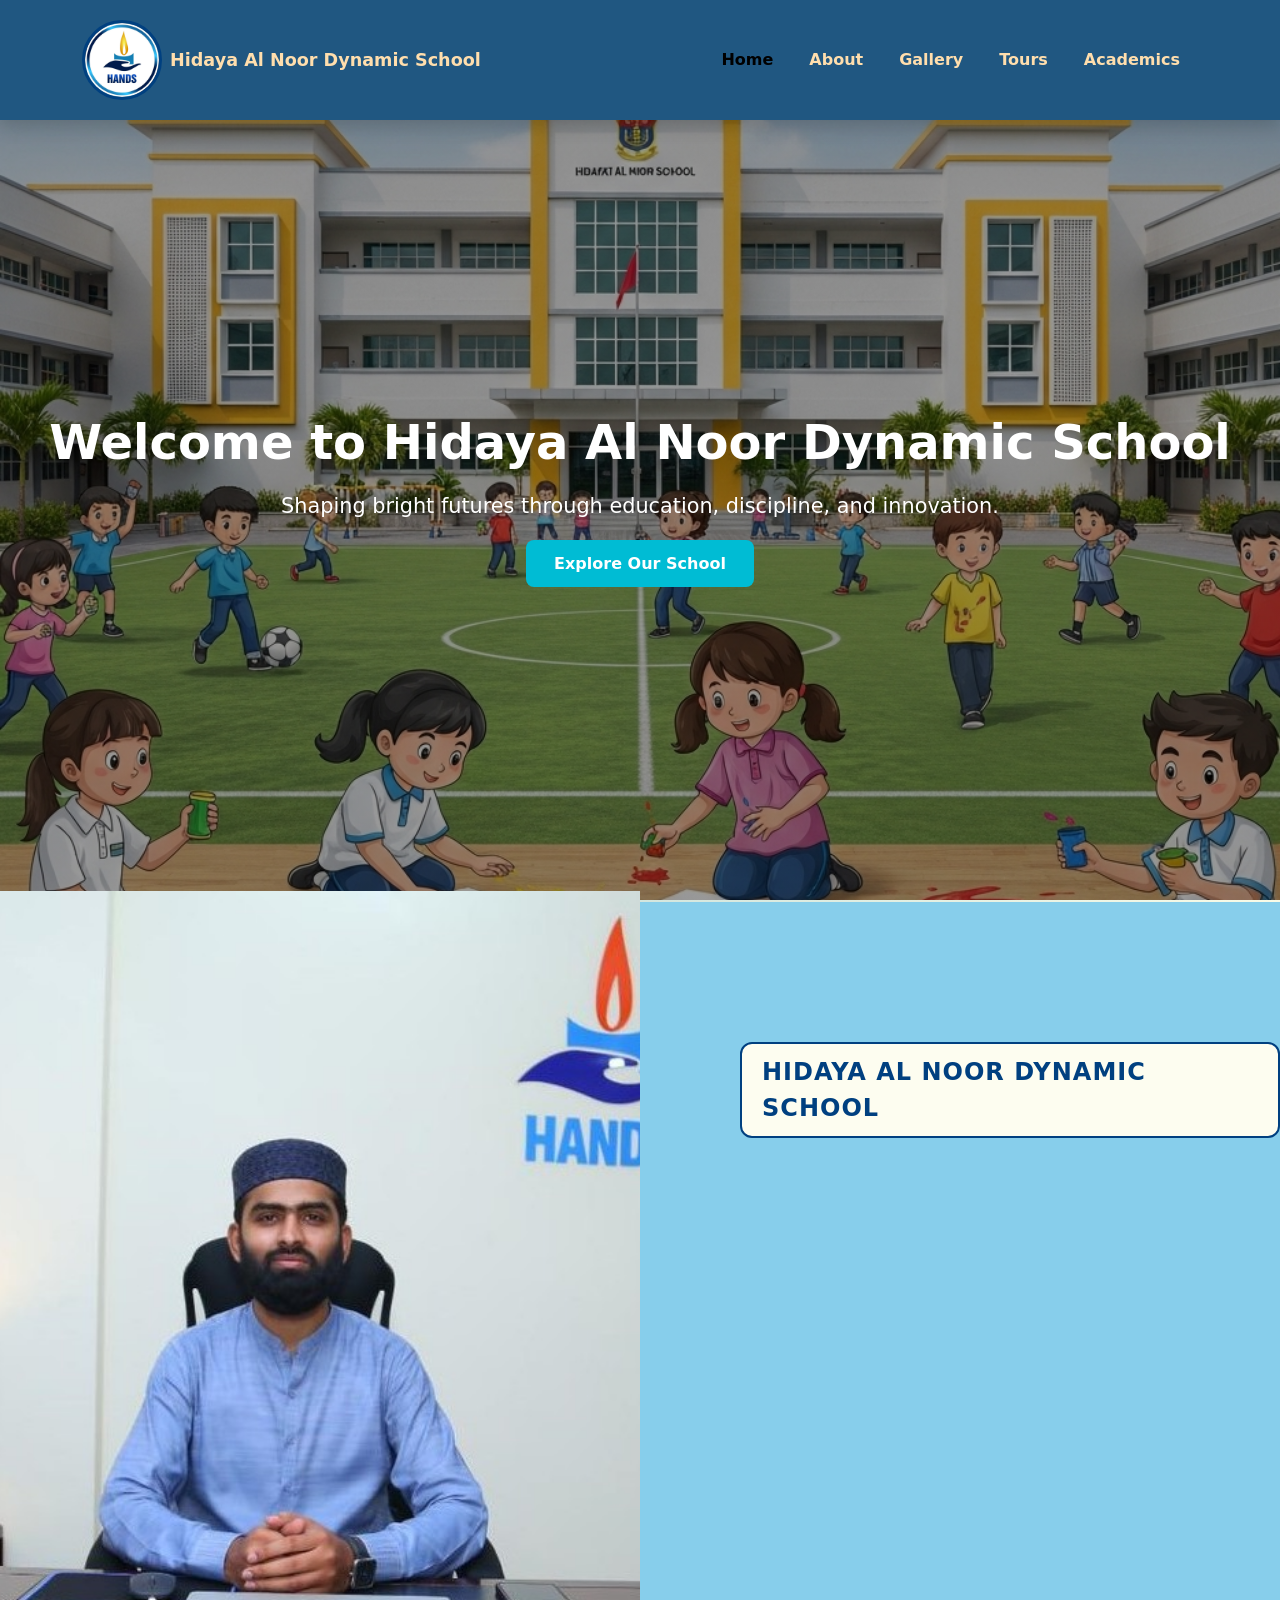
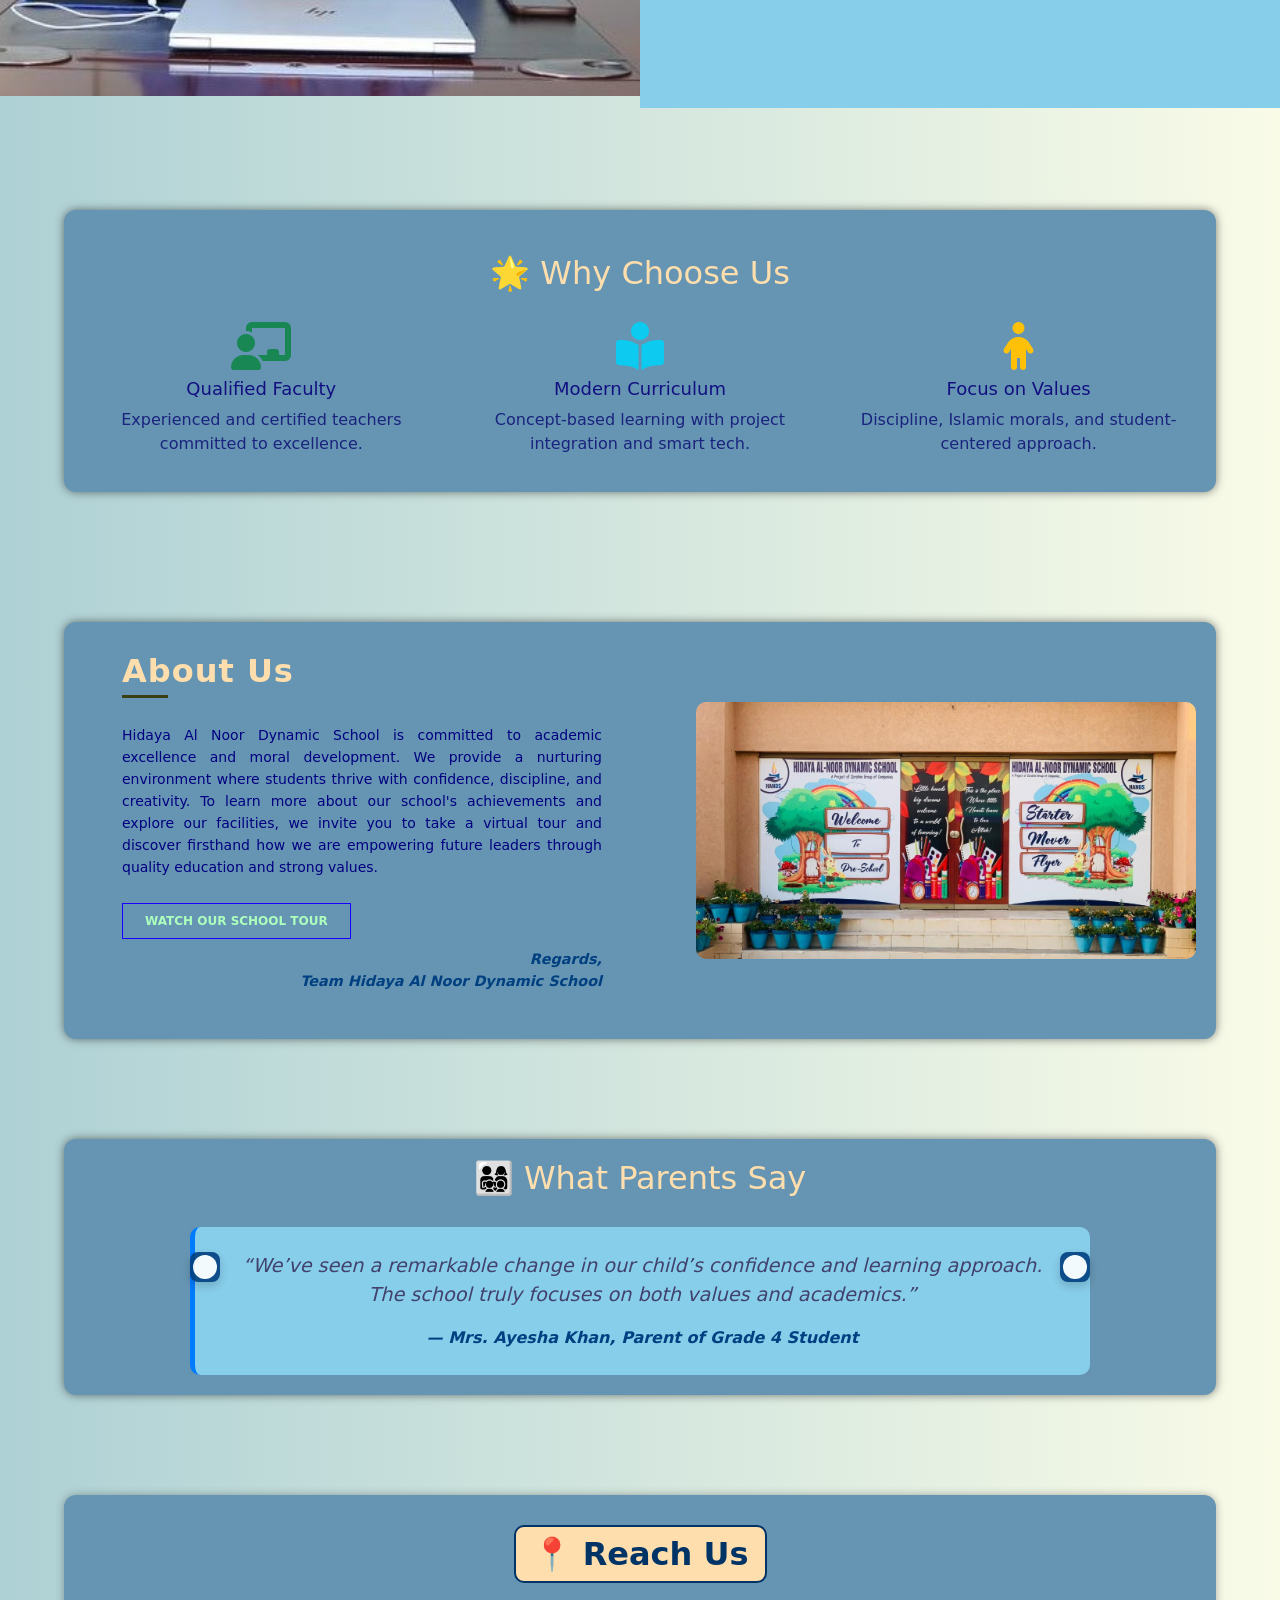
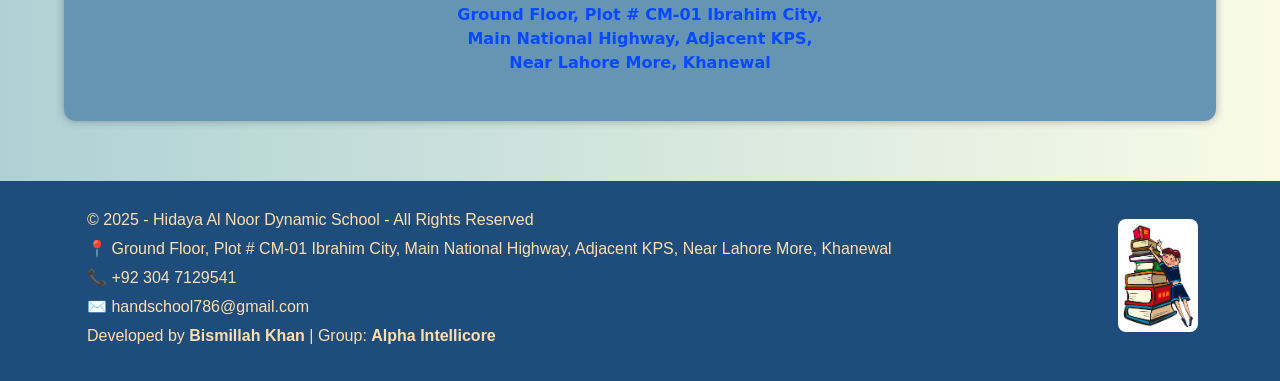
<file: index.html>
<!DOCTYPE html>
<html lang="en">
<head>
  <meta charset="UTF-8" />
  <meta name="viewport" content="width=device-width, initial-scale=1.0" />
<link rel="stylesheet" href="https://cdnjs.cloudflare.com/ajax/libs/font-awesome/6.4.0/css/all.min.css" />
<link href="https://cdn.jsdelivr.net/npm/bootstrap@5.0.2/dist/css/bootstrap.min.css" rel="stylesheet" />


  <link rel="stylesheet" href="./assests/css/style.css" />

  <title>Hidaya Al Noor Dynamic School</title>
</head>
<body>

  <section class="hero-banner">
  <div class="hero-content">
    <h1>Welcome to Hidaya Al Noor Dynamic School</h1>
    <p>Shaping bright futures through education, discipline, and innovation.</p>
    <a href="./about.html" class="hero-btn">Explore Our School</a>
  </div>
</section>


  <!-- ✅ Navbar -->
  <nav class="navbar navbar-expand-lg fixed-top shadow" style="padding: 0;">
  <div class="container d-flex justify-content-between align-items-center">
    
 <!-- Logo + Name -->
<div class="d-flex align-items-center justify-content-between w-100">
  <a href="./index.html" class="d-flex align-items-center text-decoration-none">
    <img src="./assests/img/logo.jpg" alt="School Logo" class="logo me-2">
    <span class="school-name fw-bold custom-school-name">Hidaya Al Noor Dynamic School</span>
  </a>
  <button class="navbar-toggler ms-auto" type="button" data-bs-toggle="collapse" data-bs-target="#navbarNav">
    <span class="navbar-toggler-icon"></span>
  </button>
</div>

  <!-- Navigation Links -->
  <div class="collapse navbar-collapse" id="navbarNav">
    <ul class="navbar-nav ms-auto">
      <li class="nav-item"><a class="nav-link active" href="./index.html">Home</a></li>
      <li class="nav-item"><a class="nav-link" href="./about.html">About</a></li>
      <li class="nav-item"><a class="nav-link" href="./gallery.html">Gallery</a></li>
      <li class="nav-item"><a class="nav-link" href="./tours.html">Tours</a></li>
      <li class="nav-item"><a class="nav-link" href="./academics.html">Academics</a></li>
    </ul>
  </div>
</nav>


  <!-- ✅ Hero Section -->
  <section class="home">
    <div class="left-image">
      <img src="./assests/img/principal.jpg" alt="School Image" />
    </div>

    <div class="right-text">
      <div class="text-wrapper">
        <p class="name"><span>Hidaya Al Noor Dynamic School</span></p>

        <span class="text text1">
          My name is Zain Sial, and I am honored to serve as the principal of this institution.
          With a deep passion for education and leadership, I strive to create an environment that encourages excellence and growth.
          I firmly believe in discipline, hard work, and moral values as the foundation of any successful school. 📌
          We are dedicated to providing quality education while nurturing the unique potential of every student.
          <br /><br />
          <small class="regards">– Regards, Principal Zain Sial</small>
        </span>

        <span class="text text2">
          Our school follows a modern, concept-based curriculum that balances academics with real-life learning.
          We offer updated syllabi, project-based learning, and smart classroom support.
          Our qualified teachers focus on conceptual clarity instead of rote memorization.
          Students are encouraged to ask questions and explore creatively.
          We aim to build strong academic foundations that prepare learners for future success.
          <br /><br />
          <small class="regards">– Regards, Principal Zain Sial</small>
        </span>

        <span class="text text3">
          At our school, we envision a future where students grow intellectually, emotionally, and socially.
          We promote a positive, inclusive environment where every child feels safe and supported.
          Extracurricular activities, leadership training, and moral education are part of our daily routine.
          Parents are seen as partners in the learning process.
          Together, we build not just students—we build responsible future citizens.
          <br /><br />
          <small class="regards">– Regards, Principal Zain Sial</small>
        </span>
      </div>
    </div>

    <!-- Entry Image Overlay -->
    <div class="entry-screen">
      <img src="./assests/img/img1.png" alt="School Welcome" class="entry-image" />
    </div>
  </section>


<section class="why-choose-section container-choose my-5">
  <div class="row text-center mt-4">
    <h2 class="text-choose text-center ">🌟 Why Choose Us</h2>
    <div class="col-md-4">
      
      <i class="fas fa-chalkboard-teacher fa-3x text-success mb-2"></i>
      <h5 class="head-choose">Qualified Faculty</h5>
      <p class="head-text">Experienced and certified teachers committed to excellence.</p>
    </div>
    <div class="col-md-4">
      <i class="fas fa-book-reader fa-3x text-info mb-2"></i>
      <h5 class="head-choose">Modern Curriculum</h5>
      <p class="head-text">Concept-based learning with project integration and smart tech.</p>
    </div>
    <div class="col-md-4">
      <i class="fas fa-child fa-3x text-warning mb-2"></i>
      <h5 class="head-choose">Focus on Values</h5>
      <p class="head-text">Discipline, Islamic morals, and student-centered approach.</p>
    </div>
  </div>
</section>


  <!-- ✅ About Section -->
  <div class="about-us-container">
    <div class="content-about">
      <h2 class="heading-about">About Us</h2>
      <p class="para-about">
        Hidaya Al Noor Dynamic School is committed to academic excellence and moral development. We provide a nurturing environment where students thrive with confidence, discipline, and creativity. To learn more about our school's achievements and explore our facilities, we invite you to take a virtual tour and discover firsthand how we are empowering future leaders through quality education and strong values.
      </p>

      <div class="about-links">
        <a href="tours.html" class="link-about">Watch Our School Tour</a>
        <p class="regards" style="margin-top: 10px;">
          Regards,<br />
          <strong>Team Hidaya Al Noor Dynamic School</strong>
        </p>
      </div>
    </div>

    <img src="./assests/img/img2.jpg" alt="About School" class="img-about" />
  </div>


<!-- testimonal -->
  

<div class="container-testimonial text-center mt-5">

  <div id="testimonialCarousel" class="carousel slide" data-bs-ride="carousel">
    <h2 class="head-testimonal text-center ">👨‍👩‍👧‍👦 What Parents Say</h2>
    <div class="carousel-inner">

      <div class="carousel-item active">
        <blockquote class="blockquote">
          <p >“We’ve seen a remarkable change in our child’s confidence and learning approach. The school truly focuses on both values and academics.”</p>
          <footer>— Mrs. Ayesha Khan, Parent of Grade 4 Student</footer>
        </blockquote>
      </div>

      <div class="carousel-item">
        <blockquote class="blockquote">
          <p >“Excellent faculty and a disciplined environment. I’m very satisfied with the way my daughter is progressing.”</p>
          <footer>— Mr. Imran Siddiqui, Parent of Grade 7 Student</footer>
        </blockquote>
      </div>

      <div class="carousel-item">
        <blockquote class="blockquote">
          <p >“The concept-based teaching is outstanding. My son loves going to school now!”</p>
          <footer>— Mrs. Farzana Malik, Parent of Grade 2 Student</footer>
        </blockquote>
      </div>

      <div class="carousel-item">
        <blockquote class="blockquote">
          <p>“From Islamic values to modern education, this school is a complete package for any parent who wants the best for their child.”</p>
          <footer>— Mr. Junaid Rafiq, Parent of Grade 5 Student</footer>
        </blockquote>
      </div>
      </div>

    <!-- Carousel Controls -->
    <button class="carousel-control-prev" type="button" data-bs-target="#testimonialCarousel" data-bs-slide="prev">
      <span class="carousel-control-prev-icon bg-dark rounded-circle"></span>
    </button>
    <button class="carousel-control-next" type="button" data-bs-target="#testimonialCarousel" data-bs-slide="next">
      <span class="carousel-control-next-icon bg-dark rounded-circle"></span>
    </button>
  </div>
</div>

<section class="contact-address">
  <h2 class="heading-highlight">📍 Reach Us</h2>
  <p class="contact-text">
    Ground Floor, Plot # CM-01 Ibrahim City,<br>
    Main National Highway, Adjacent KPS,<br>
    Near Lahore More, Khanewal
  </p>
</section>


  <!-- ✅ Footer -->
<footer class="custom-footer">
  <div class="container py-3 d-flex flex-column flex-md-row justify-content-between align-items-center">
    
    <div class="footer-left">
      <p class="mb-1">© 2025 - Hidaya Al Noor Dynamic School - All Rights Reserved</p>
      <p class="mb-1">📍 Ground Floor, Plot # CM-01 Ibrahim City, Main National Highway, Adjacent KPS, Near Lahore More, Khanewal</p>
      <p class="mb-1">📞 +92 304 7129541</p>
      <p class="mb-1">✉️ handschool786@gmail.com</p>
      <p class="mb-0 developed-by">
    Developed by <strong>Bismillah Khan</strong> | Group: <strong>Alpha Intellicore</strong>
</p>

    </div>

    <div class="footer-books">
      <img src="./assests/img/book.png" alt="Books" class="footer-book-image">
    </div>
    
  </div>
</footer>



    <!-- ✅ Bootstrap Bundle JS (First) -->
  <script src="https://cdn.jsdelivr.net/npm/bootstrap@5.0.2/dist/js/bootstrap.bundle.min.js"></script>

  <!-- ✅ Your Custom JS (Last) -->
  <script src="./assests/js/java.js"></script>

</body>
</html>
</file>
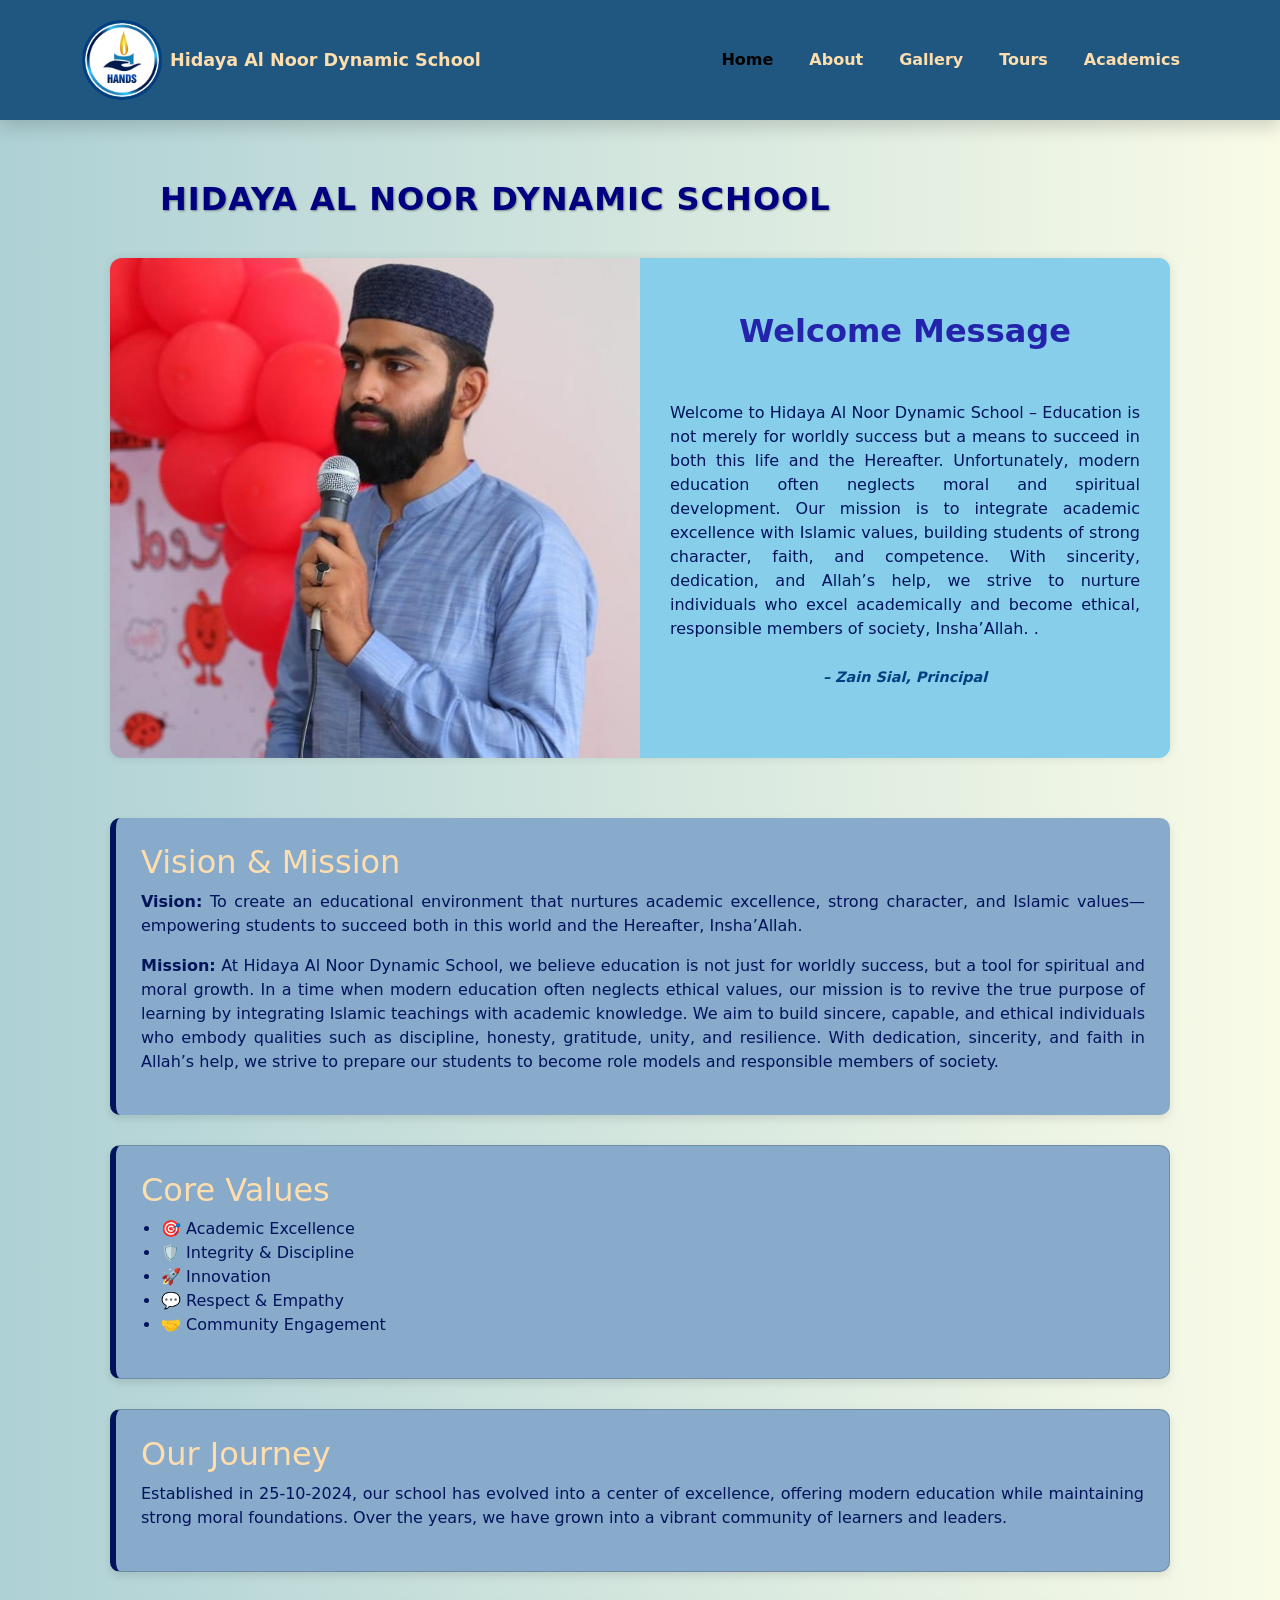
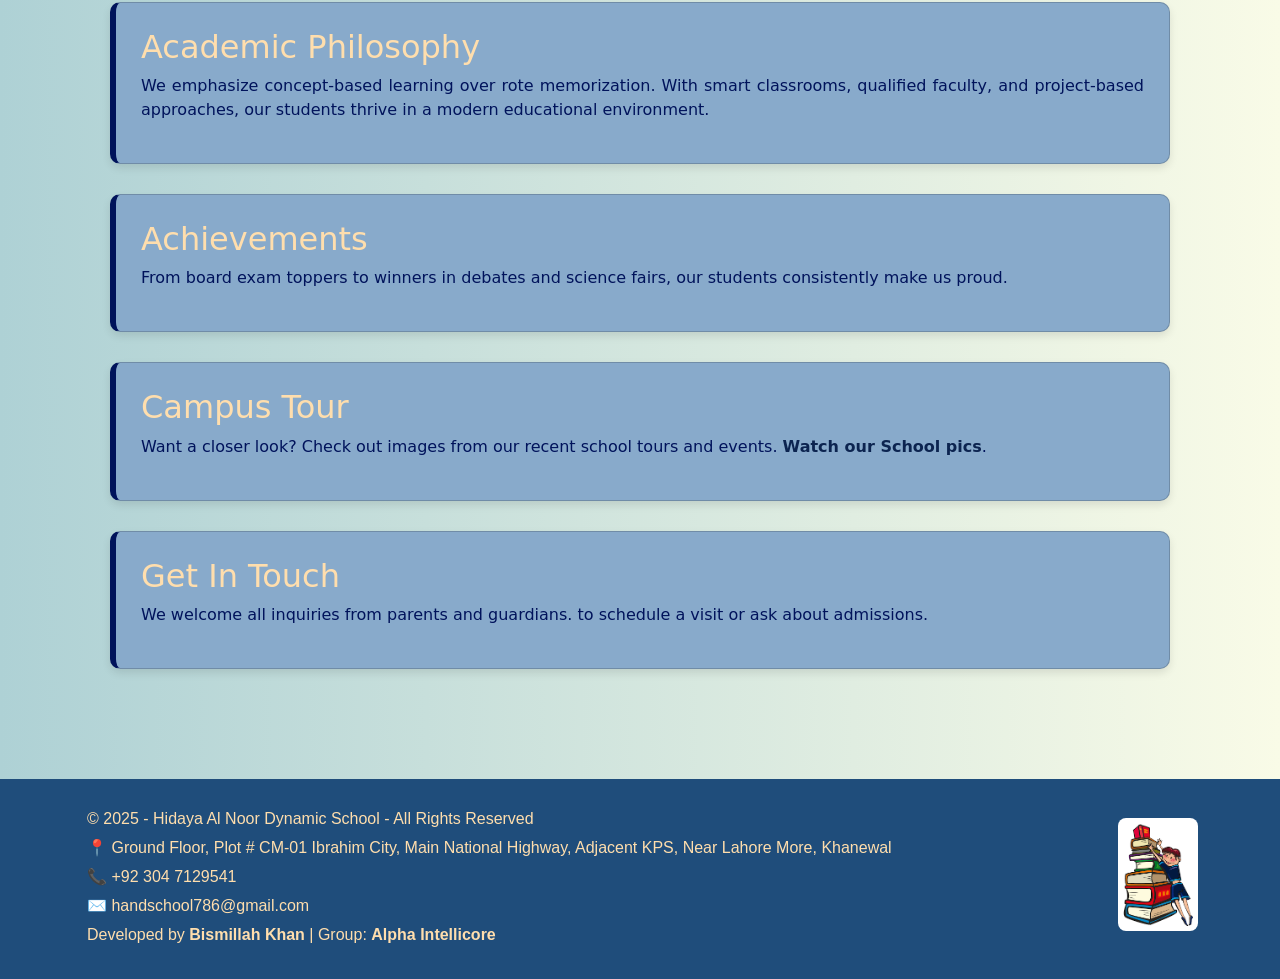
<file: about.html>
<!DOCTYPE html>
<html lang="en">
<head>
  <meta charset="UTF-8" />
  <meta name="viewport" content="width=device-width, initial-scale=1.0" />


  <link rel="stylesheet" href="https://cdnjs.cloudflare.com/ajax/libs/font-awesome/6.4.0/css/all.min.css" />


   <link href="https://cdn.jsdelivr.net/npm/bootstrap@5.0.2/dist/css/bootstrap.min.css" rel="stylesheet" />


  <link rel="stylesheet" href="./assests/css/style.css" />
  <link rel="stylesheet" href="./assests/css/aboutstyle.css">

  <title>Hidaya Al Noor Dynamic School</title>
</head>
<body>

 
  <!-- ✅ Navbar -->
  <nav class="navbar navbar-expand-lg fixed-top shadow" style="padding: 0;">
  <div class="container d-flex justify-content-between align-items-center">
    
    <!-- Logo + Name -->
<div class="d-flex align-items-center justify-content-between w-100">
  <a href="./index.html" class="d-flex align-items-center text-decoration-none">
    <img src="./assests/img/logo.jpg" alt="School Logo" class="logo me-2">
    <span class="school-name fw-bold custom-school-name">Hidaya Al Noor Dynamic School</span>
  </a>
  <button class="navbar-toggler ms-auto" type="button" data-bs-toggle="collapse" data-bs-target="#navbarNav">
    <span class="navbar-toggler-icon"></span>
  </button>
</div>
  <!-- Navigation Links -->
  <div class="collapse navbar-collapse" id="navbarNav">
    <ul class="navbar-nav ms-auto">
      <li class="nav-item"><a class="nav-link active" href="./index.html">Home</a></li>
      <li class="nav-item"><a class="nav-link" href="./about.html">About</a></li>
      <li class="nav-item"><a class="nav-link" href="./gallery.html">Gallery</a></li>
      <li class="nav-item"><a class="nav-link" href="./tours.html">Tours</a></li>
      <li class="nav-item"><a class="nav-link" href="./academics.html">Academics</a></li>
    </ul>
  </div>
</nav>

 <section class="about-section">
   <h1 class="name">Hidaya Al Noor Dynamic School</h1>

  <div class="welcome-card">
    <div class="welcome-left">
      <img src="./assests/img/principal img.jpg" alt="Principal Zain Sial" class="welcome-img">
    </div>

    <div class="welcome-right">
      <h2 class="about-head">Welcome Message</h2>
      <p >Welcome to Hidaya Al Noor Dynamic School – Education is not merely for worldly success but a means to succeed in both this life and the Hereafter. Unfortunately, modern education often neglects moral and spiritual development. Our mission is to integrate academic excellence with Islamic values, building students of strong character, faith, and competence. With sincerity, dedication, and Allah’s help, we strive to nurture individuals who excel academically and become ethical, responsible members of society, Insha’Allah.
.</p>
      <p class="regards"><strong>– Zain Sial, Principal</strong></p>
    </div>
  </div>

  <div class="card1">
  <h2>Vision & Mission</h2>
  <p><strong>Vision:</strong> To create an educational environment that nurtures academic excellence, strong character, and Islamic values—empowering students to succeed both in this world and the Hereafter, Insha’Allah.</p>
  <p><strong>Mission:</strong> At Hidaya Al Noor Dynamic School, we believe education is not just for worldly success, but a tool for spiritual and moral growth. In a time when modern education often neglects ethical values, our mission is to revive the true purpose of learning by integrating Islamic teachings with academic knowledge. We aim to build sincere, capable, and ethical individuals who embody qualities such as discipline, honesty, gratitude, unity, and resilience. With dedication, sincerity, and faith in Allah’s help, we strive to prepare our students to become role models and responsible members of society.</p>
</div>


    <div class="card">
      <h2>Core Values</h2>
      <ul>
        <li>🎯 Academic Excellence</li>
        <li>🛡️ Integrity & Discipline</li>
        <li>🚀 Innovation</li>
        <li>💬 Respect & Empathy</li>
        <li>🤝 Community Engagement</li>
      </ul>
    </div>

    <div class="card">
      <h2>Our Journey</h2>
      <p>Established in 25-10-2024, our school has evolved into a center of excellence, offering modern education while maintaining strong moral foundations. Over the years, we have grown into a vibrant community of learners and leaders.</p>
    </div>

    <div class="card">
      <h2>Academic Philosophy</h2>
      <p>We emphasize concept-based learning over rote memorization. With smart classrooms, qualified faculty, and project-based approaches, our students thrive in a modern educational environment.</p>
    </div>

    <div class="card">
      <h2>Achievements</h2>
      <p>From board exam toppers to winners in debates and science fairs, our students consistently make us proud.</p>
    </div>

    <div class="card">
      <h2>Campus Tour</h2>
      <p>Want a closer look? Check out images from our recent school tours and events. <a href="tours.html">Watch our School pics</a>.</p>
    </div>

    <div class="card">
      <h2>Get In Touch</h2>
      <p>We welcome all inquiries from parents and guardians. 
to schedule a visit or ask about admissions.</p>
    </div>
  </section>


  <!-- footer -->

<footer class="custom-footer">
  <div class="container py-3 d-flex flex-column flex-md-row justify-content-between align-items-center">
    
    <div class="footer-left">
      <p class="mb-1">© 2025 - Hidaya Al Noor Dynamic School - All Rights Reserved</p>
      <p class="mb-1">📍 Ground Floor, Plot # CM-01 Ibrahim City, Main National Highway, Adjacent KPS, Near Lahore More, Khanewal</p>
      <p class="mb-1">📞 +92 304 7129541</p>
      <p class="mb-1">✉️ handschool786@gmail.com</p>
      <p class="mb-0 developed-by">
    Developed by <strong>Bismillah Khan</strong> | Group: <strong>Alpha Intellicore</strong>
</p>

    </div>

    <div class="footer-books">
      <img src="./assests/img/book.png" alt="Books" class="footer-book-image">
    </div>
    
  </div>
</footer>
  
 <script src="./assests/js/java.js"></script>
  <script src="https://cdn.jsdelivr.net/npm/bootstrap@5.0.2/dist/js/bootstrap.bundle.min.js" 
        integrity="sha384-bmbxuPwQa2lc/Fvn2mP4aA4kaH+U6j9m6cQZ6pW1y5n0Q16FZCkS1B+gR9JGpG0j" 
        crossorigin="anonymous"></script>
  <link rel="stylesheet" href="https://cdnjs.cloudflare.com/ajax/libs/font-awesome/6.4.0/css/all.min.css">

<script src="https://cdn.jsdelivr.net/npm/bootstrap@5.0.2/dist/js/bootstrap.bundle.min.js"></script>

</body>
</html>
</file>
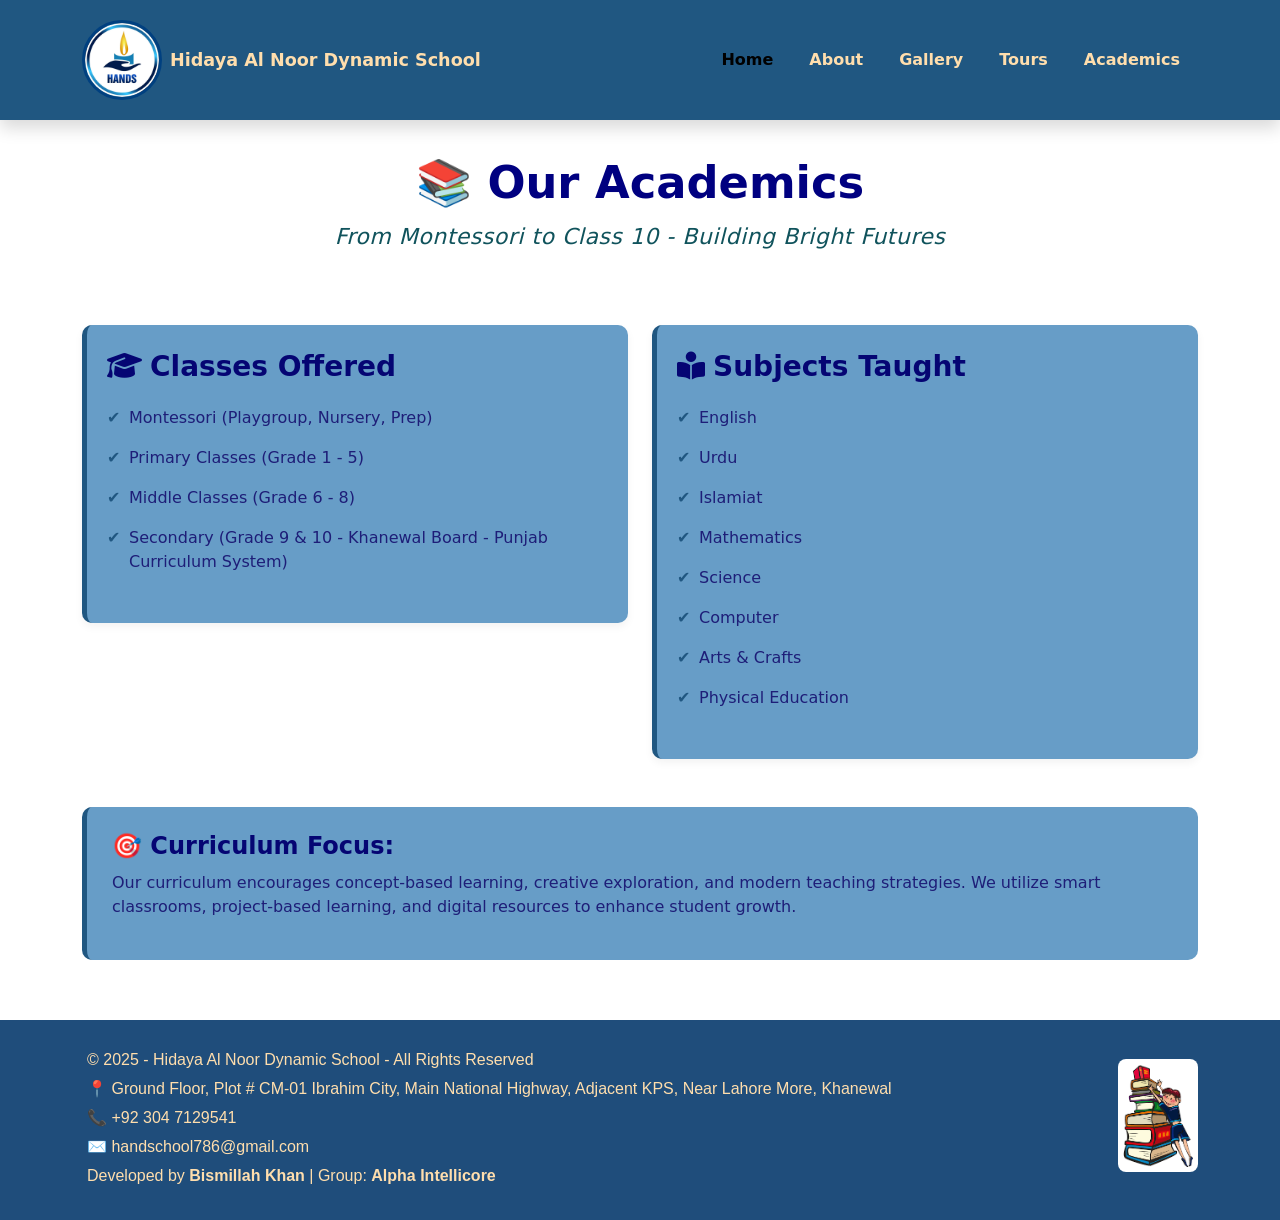
<file: academics.html>
<!DOCTYPE html>
<html lang="en">
<head>
  <meta charset="UTF-8" />
  <meta name="viewport" content="width=device-width, initial-scale=1.0" />


  <link rel="stylesheet" href="https://cdnjs.cloudflare.com/ajax/libs/font-awesome/6.4.0/css/all.min.css" />


   <link href="https://cdn.jsdelivr.net/npm/bootstrap@5.0.2/dist/css/bootstrap.min.css" rel="stylesheet" />


  <link rel="stylesheet" href="./assests/css/style.css" />
  <link rel="stylesheet" href="./assests/css/academicstyle.css">

  <title>Hidaya Al Noor Dynamic School</title>
</head>
<body>


  <!-- ✅ Navbar -->
  <nav class="navbar navbar-expand-lg fixed-top shadow" style="padding: 0;">
  <div class="container d-flex justify-content-between align-items-center">
    
    <!-- Logo + Name -->
<div class="d-flex align-items-center justify-content-between w-100">
  <a href="./index.html" class="d-flex align-items-center text-decoration-none">
    <img src="./assests/img/logo.jpg" alt="School Logo" class="logo me-2">
    <span class="school-name fw-bold custom-school-name">Hidaya Al Noor Dynamic School</span>
  </a>
  <button class="navbar-toggler ms-auto" type="button" data-bs-toggle="collapse" data-bs-target="#navbarNav">
    <span class="navbar-toggler-icon"></span>
  </button>
</div>
  <!-- Navigation Links -->
  <div class="collapse navbar-collapse" id="navbarNav">
    <ul class="navbar-nav ms-auto">
      <li class="nav-item"><a class="nav-link active" href="./index.html">Home</a></li>
      <li class="nav-item"><a class="nav-link" href="./about.html">About</a></li>
      <li class="nav-item"><a class="nav-link" href="./gallery.html">Gallery</a></li>
      <li class="nav-item"><a class="nav-link" href="./tours.html">Tours</a></li>
      <li class="nav-item"><a class="nav-link" href="./academics.html">Academics</a></li>
    </ul>
  </div>
</nav>

   <section class="academics-section">
  <div class="container">
    <h1 class="text-center heading">📚 Our Academics</h1>
    <p class="text-center sub-heading">From Montessori to Class 10 - Building Bright Futures</p>

    <div class="row g-4 mt-5">
      <!-- Classes Offered -->
      <div class="col-md-6">
        <div class="info-card">
          <h3><i class="fas fa-graduation-cap me-2"></i>Classes Offered</h3>
          <ul class="styled-list">
            <li>Montessori (Playgroup, Nursery, Prep)</li>
            <li>Primary Classes (Grade 1 - 5)</li>
            <li>Middle Classes (Grade 6 - 8)</li>
            <li>Secondary (Grade 9 & 10 - Khanewal Board - Punjab Curriculum System)</li>
          </ul>
        </div>
      </div>

      <!-- Subjects Taught -->
      <div class="col-md-6">
        <div class="info-card">
          <h3><i class="fas fa-book-reader me-2"></i>Subjects Taught</h3>
          <ul class="styled-list">
            <li>English</li>
            <li>Urdu</li>
            <li>Islamiat</li>
            <li>Mathematics</li>
            <li>Science</li>
            <li>Computer</li>
            <li>Arts & Crafts</li>
            <li>Physical Education</li>
          </ul>
        </div>
      </div>
    </div>

    <!-- Curriculum -->
    <div class="curriculum-box mt-5">
      <h4>🎯 Curriculum Focus:</h4>
      <p>
        Our curriculum encourages concept-based learning, creative exploration, and modern teaching strategies.
        We utilize smart classrooms, project-based learning, and digital resources to enhance student growth.
      </p>
    </div>
  </div>
</section>


   <!-- ✅ Footer -->
<footer class="custom-footer">
  <div class="container py-3 d-flex flex-column flex-md-row justify-content-between align-items-center">
    
    <div class="footer-left">
      <p class="mb-1">© 2025 - Hidaya Al Noor Dynamic School - All Rights Reserved</p>
      <p class="mb-1">📍 Ground Floor, Plot # CM-01 Ibrahim City, Main National Highway, Adjacent KPS, Near Lahore More, Khanewal</p>
      <p class="mb-1">📞 +92 304 7129541</p>
      <p class="mb-1">✉️ handschool786@gmail.com</p>
      <p class="mb-0 developed-by">
    Developed by <strong>Bismillah Khan</strong> | Group: <strong>Alpha Intellicore</strong>
</p>

    </div>

    <div class="footer-books">
      <img src="./assests/img/book.png" alt="Books" class="footer-book-image">
    </div>
    
  </div>
</footer>


  <!-- ✅ Bootstrap Bundle JS (First) -->
  <script src="https://cdn.jsdelivr.net/npm/bootstrap@5.0.2/dist/js/bootstrap.bundle.min.js"></script>

  <!-- ✅ Your Custom JS (Last) -->
  <script src="./assests/js/java.js"></script>

  
</body>
</html>
</file>
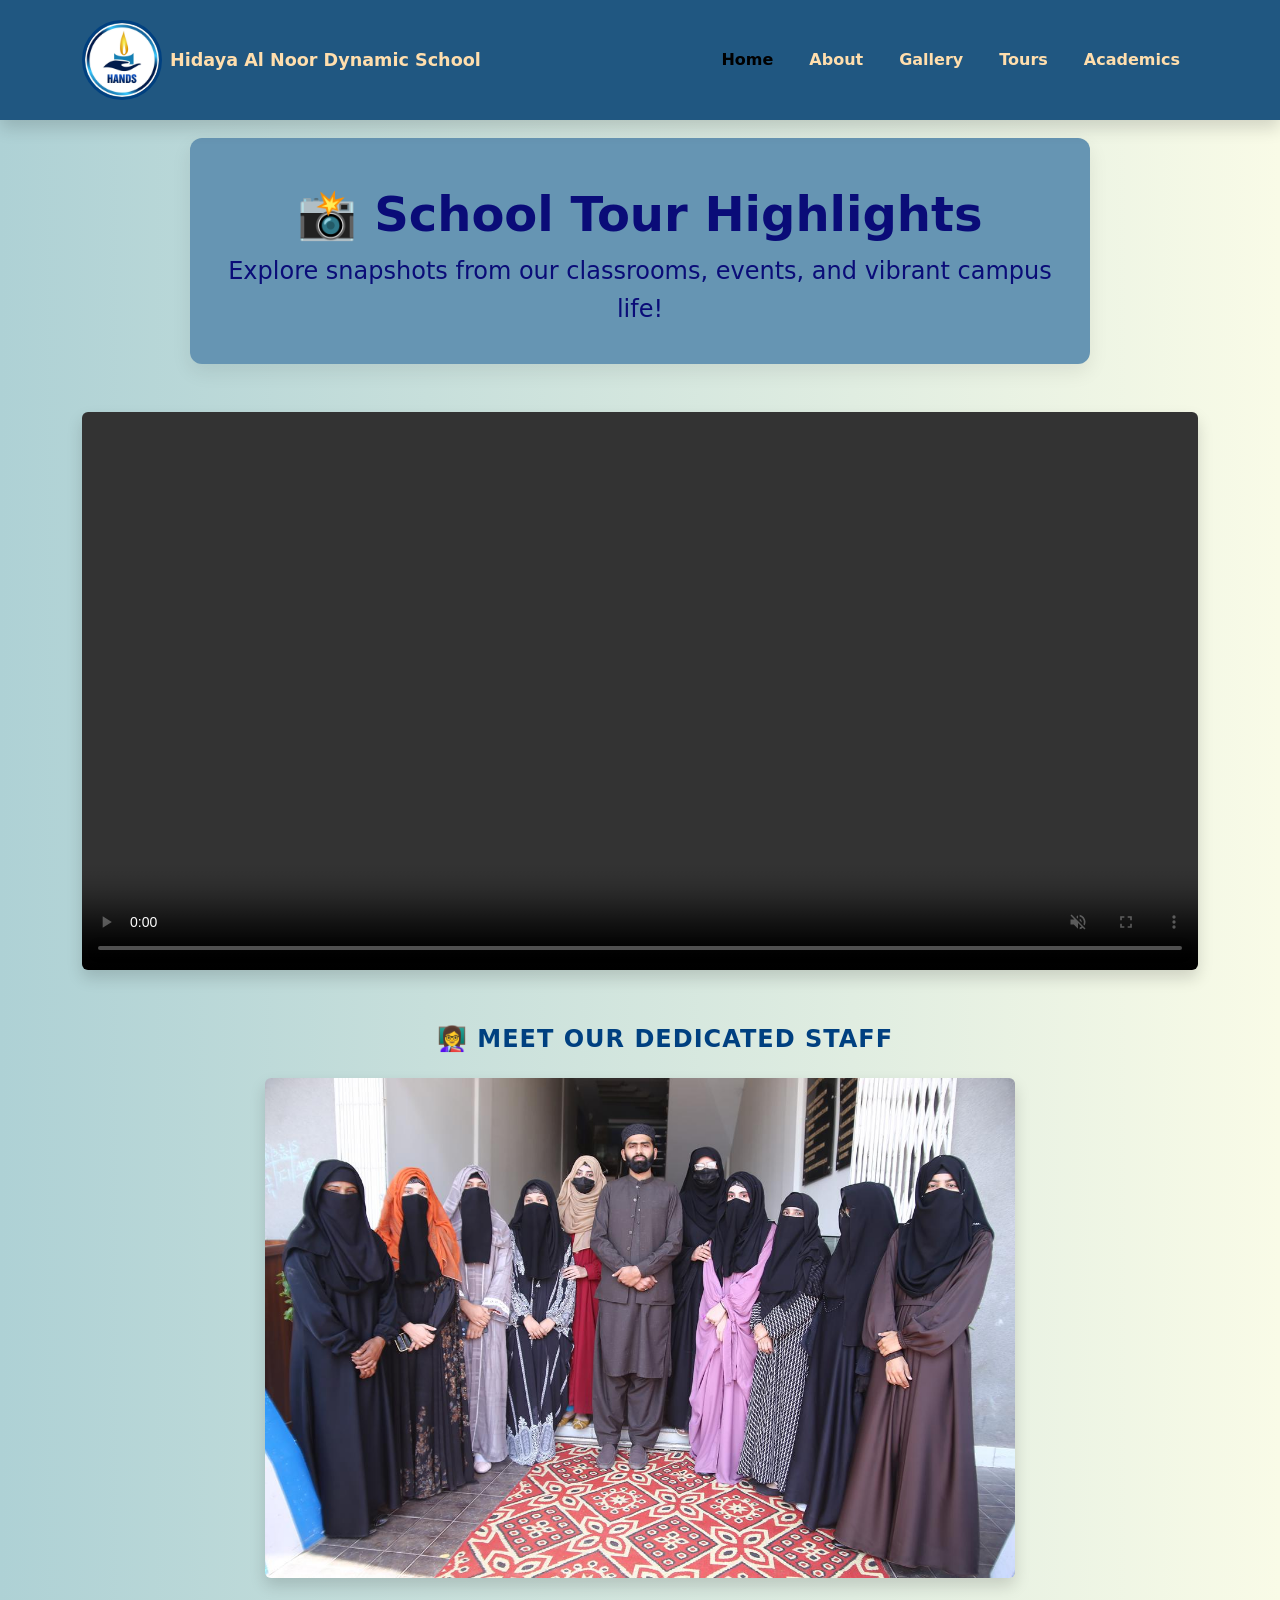
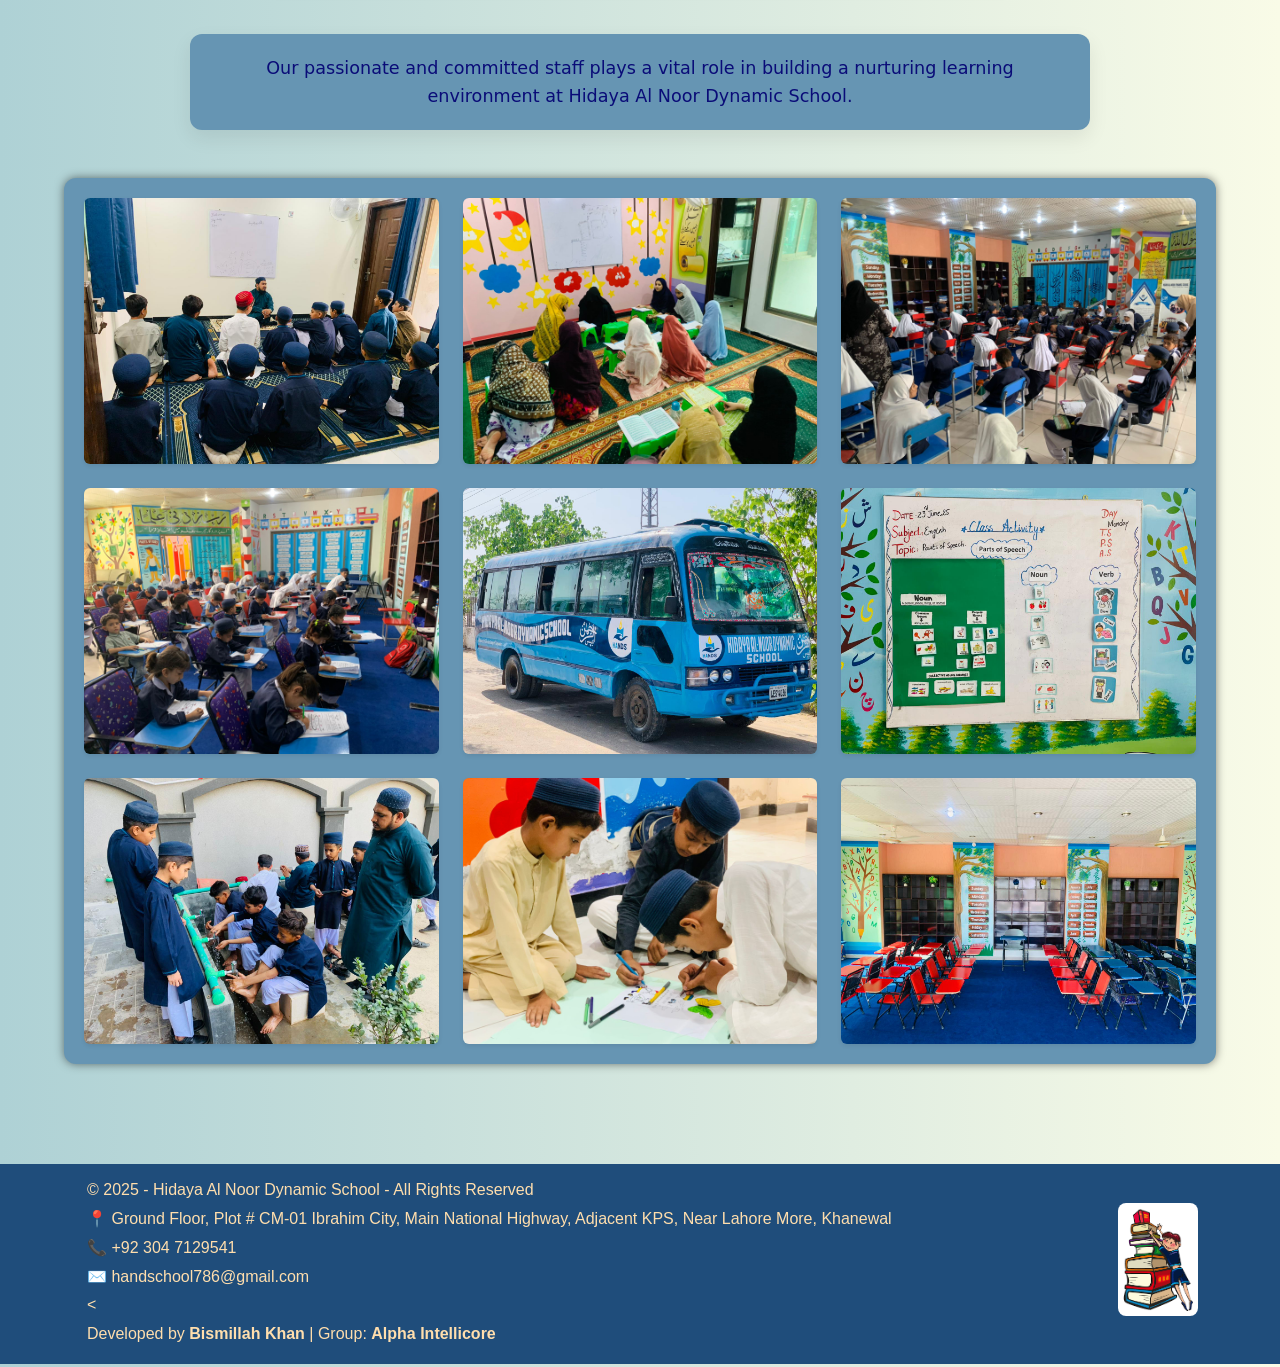
<file: gallery.html>
<!DOCTYPE html>
<html lang="en">
<head>
  <meta charset="UTF-8" />
  <meta name="viewport" content="width=device-width, initial-scale=1.0" />


  <link rel="stylesheet" href="https://cdnjs.cloudflare.com/ajax/libs/font-awesome/6.4.0/css/all.min.css" />


   <link href="https://cdn.jsdelivr.net/npm/bootstrap@5.0.2/dist/css/bootstrap.min.css" rel="stylesheet" />


  <link rel="stylesheet" href="./assests/css/style.css" />

  <title>Hidaya Al Noor Dynamic School</title>
</head>
<body>

 
  <!-- ✅ Navbar -->
  <nav class="navbar navbar-expand-lg fixed-top shadow" style="padding: 0;">
  <div class="container d-flex justify-content-between align-items-center">
    
    <!-- Logo + Name -->
<div class="d-flex align-items-center justify-content-between w-100">
  <a href="./index.html" class="d-flex align-items-center text-decoration-none">
    <img src="./assests/img/logo.jpg" alt="School Logo" class="logo me-2">
    <span class="school-name fw-bold custom-school-name">Hidaya Al Noor Dynamic School</span>
  </a>
  <button class="navbar-toggler ms-auto" type="button" data-bs-toggle="collapse" data-bs-target="#navbarNav">
    <span class="navbar-toggler-icon"></span>
  </button>
</div>
  <!-- Navigation Links -->
  <div class="collapse navbar-collapse" id="navbarNav">
    <ul class="navbar-nav ms-auto">
      <li class="nav-item"><a class="nav-link active" href="./index.html">Home</a></li>
      <li class="nav-item"><a class="nav-link" href="./about.html">About</a></li>
      <li class="nav-item"><a class="nav-link" href="./gallery.html">Gallery</a></li>
      <li class="nav-item"><a class="nav-link" href="./tours.html">Tours</a></li>
      <li class="nav-item"><a class="nav-link" href="./academics.html">Academics</a></li>
    </ul>
  </div>
</nav>

    <div class=" school-container mt-5 pt-5 text-center">
    <h1 class="display-5 fw-bold ">📸 School Tour Highlights</h1>
    <p class="lead">Explore snapshots from our classrooms, events, and vibrant campus life!</p>
  </div>


  <div class="container my-5">
  <!-- <h2 class="text-center name mb-4">🎥 School Virtual Tour</h2> -->
  
  <video controls autoplay muted loop class="w-100 rounded shadow">
    <source src="./assests/img/video.mp4" type="video/mp4">
    Your browser does not support the video tag.
  </video>
</div>
<div class="container my-5">
  <h2 class="name text-center  mb-4">👩‍🏫 Meet Our Dedicated Staff</h2>
  
  <div class="text-center">
    <img src="./assests/img/staff.jpg" alt="Our Staff" class="img-fluid rounded shadow mb-3" style="max-height: 500px; object-fit: cover;">
    <p class="staff-caption">Our passionate and committed staff plays a vital role in building a nurturing learning environment at Hidaya Al Noor Dynamic School.</p>
  </div>
</div>
  <!-- ✅ Tour Image Gallery -->
  <div class="container-gallery mt-4">
    <div class="row g-4">

      <div class="col-md-4 col-sm-6">
        <img src="./assests/img/sch.jpg" alt="Tour 1" class="img-fluid rounded shadow-sm" />
      </div>
      <div class="col-md-4 col-sm-6">
        <img src="./assests/img/sch2.jpg" alt="Tour 2" class="img-fluid rounded shadow-sm" />
      </div>
      <div class="col-md-4 col-sm-6">
        <img src="./assests/img/sch3.jpg" alt="Tour 3" class="img-fluid rounded shadow-sm" />
      </div>
      <div class="col-md-4 col-sm-6">
        <img src="./assests/img/sch4.jpg" alt="Tour 4" class="img-fluid rounded shadow-sm" />
      </div>
      <div class="col-md-4 col-sm-6">
        <img src="./assests/img/sch5.jpg" alt="Tour 5" class="img-fluid rounded shadow-sm" />
      </div>
      <div class="col-md-4 col-sm-6">
        <img src="./assests/img/sch9.jpg" alt="Tour 6" class="img-fluid rounded shadow-sm" />
      </div>
       <div class="col-md-4 col-sm-6">
        <img src="./assests/img/sch7.jpg" alt="Tour 6" class="img-fluid rounded shadow-sm" />
      </div>
       <div class="col-md-4 col-sm-6">
        <img src="./assests/img/sch8.jpg" alt="Tour 6" class="img-fluid rounded shadow-sm" />
      </div>
       <div class="col-md-4 col-sm-6">
        <img src="./assests/img/sch6.jpg" alt="Tour 6" class="img-fluid rounded shadow-sm" />
      </div>
      
    </div>
  </div>

  
  <!-- footer -->

<footer class="custom-footer">
  <div class="container py-3 d-flex flex-column flex-md-row justify-content-between align-items-center">
    
    <div class="footer-left">
      <p class="mb-1">© 2025 - Hidaya Al Noor Dynamic School - All Rights Reserved</p>
      <p class="mb-1">📍 Ground Floor, Plot # CM-01 Ibrahim City, Main National Highway, Adjacent KPS, Near Lahore More, Khanewal</p>
      <p class="mb-1">📞 +92 304 7129541</p>
      <p class="mb-1">✉️ handschool786@gmail.com</p>
      <<p class="mb-0 developed-by">
    Developed by <strong>Bismillah Khan</strong> | Group: <strong>Alpha Intellicore</strong>
</p>

    </div>

    <div class="footer-books">
      <img src="./assests/img/book.png" alt="Books" class="footer-book-image">
    </div>
    
  </div>
</footer>

  <!-- ✅ Bootstrap Bundle JS (First) -->
  <script src="https://cdn.jsdelivr.net/npm/bootstrap@5.0.2/dist/js/bootstrap.bundle.min.js"></script>

  <!-- ✅ Your Custom JS (Last) -->
  <script src="./assests/js/java.js"></script>
</body>
</html>
</file>
<file: assests/css/style.css>
body {
  margin: 0;
  padding-top: 90px;
  background: linear-gradient(to right, #aed1d5, #f9fbe7);
}

.logo {
  width: 40px;
  height: 40px;
  border-radius: 50%;
  object-fit: cover;
}

.navbar-toggler {
  border: none;
   margin-right: 2%;
}

.navbar {
  padding: 15px 18px !important;
  background-color:#205781;
  height: 120px;
   padding: 10px 15px !important;
  margin: 0 !important;
}

.nav-item {
  margin: 0px 10px;
}

.nav-item .nav-link {
  color:navajowhite;
  font-size: 16px;
  font-weight: 900; /* This makes all links bold always */
  position: relative;
}

.nav-link::after {
  content: '';
  position: absolute;
  bottom: -1px;
  left: 0px;
  background-color:#1A237E;
  width: 0px;
  height: 3px;
  transition: 0.4s ease-in-out;
}

.nav-item:hover .nav-link::after {
  width: 100%;
}

.nav-link:hover {
  color:burlywood;
}

@media (max-width: 991.98px) {
  .navbar-collapse {
    background-color:	#548186;
    padding: 15px;
  }

  .nav-link {
    color:navajowhite !important;
  }

  .nav-link:hover {
    color: navy !important;
  }
}
.navbar-toggler {
  background-color: transparent; /* optional */
  border: none;
}

.navbar-toggler-icon {
  background-image: none;
  width: 24px;
  height: 2px;
  background-color: black; /* 🔥 Set lines to black */
  position: relative;
  transition: all 0.3s ease-in-out;
}

.navbar-toggler-icon::before,
.navbar-toggler-icon::after {
  content: '';
  background-color: black;
  width: 24px;
  height: 2px;
  position: absolute;
  left: 0;
  transition: all 0.3s ease-in-out;
}

.navbar-toggler-icon::before {
  top: -8px;
}

.navbar-toggler-icon::after {
  top: 8px;
}

    
     /* ✅ Carousel Caption Styling for Desktop */
.home {
  display: flex;
  height: 90vh;
  align-items: center;
  justify-content: center;
  padding: 0;
  margin-bottom: 100px;
}

.left-image, .right-text {
  width: 50%;
 height: 100%;
  display: flex;
  padding-top: 20px;
  text-align: justify;
  
}
/* Image Styling */
.left-image {
   flex: 1;
  min-width: 300px;
  max-width: 50%;
  height: 96.5vh;
  overflow: hidden;
  object-fit: cover;
}

.left-image img {
  width: 100%;
  height: 89.5vh;
  object-fit: cover;
  display: block;
  flex-wrap: nowrap;
  flex-direction: column;
}

/* Text Styling */
.right-text {
  /* flex-wrap: nowrap; */
  width: 50%;
  height: 89.5vh;
  background-color:skyblue;
  padding-top: 100px;
  padding-left: 50px;
  font-weight: bold;
  color: #004080;
  position: relative;
  overflow: hidden;
  text-align: justify;
  object-fit: cover;
  flex-direction: column;
}
.name {
  text-align:left;
  font-size: 1.5rem; /* like h1 */
  font-weight: bold;
  color: #004080;
  margin: 40px 0;
  text-transform: uppercase;
  letter-spacing: 1px;
  padding-left: 50px;
}

.name span {
  display: inline-block;
  padding: 10px 20px;
  border: 2px solid #004080;
  border-radius: 12px;
  background-color: #fdfdf0;
}

.regards {
  font-size: 0.9rem;
  color: #004080;
  font-style: italic;
  display: block;
  margin-top: 10px;
  text-align: right;
  font-weight: bolder;
}
.school-name{
   color:navajowhite;
   font-size: 1.1rem; /* default size for larger screens */
  margin-right: 10px; 
}
@media (max-width: 576px) {
  .school-name {
    font-size: 1rem;
    margin-right: 15px; /* increase space a bit more on mobile */
  }

  .navbar .logo {
    width: 50px;
    height: 50px;
  }
}
/* Text Animation */

.text {
  position: absolute;
  width: 80%;
  opacity: 0;
  animation: fadeText 20s infinite;
}

.text1 { animation-delay: 0s; }
.text2 { animation-delay: 6.66s; }
.text3 { animation-delay: 13.33s; }

@keyframes fadeText {
  0%   { opacity: 0; }
  5%   { opacity: 1; }
  25%  { opacity: 1; }
  30%  { opacity: 0; }
  100% { opacity: 0; }
}

/* Responsive: Mobile - Only Text Visible */
@media (max-width: 768px) {
  .home {
   flex-direction: column;
    align-items: center;
    justify-content: center;
    height: 100vh;
    background-color: #fdfdf0;
  }

  .left-image {
    display: none;
  }

  .right-text {
     width: 100%;
  background-color: #fdfdf0;
  padding-top: 100px;
  padding-left: 50px;
  font-weight: bold;
  color: #004080;
  /* position: relative; */
  overflow: hidden;
  text-align: justify;
  }
  .name {
  text-align: center;
  font-size: 1.2rem; /* like h1 */
  font-weight: bolder;
  color: #004080;
  padding-right: 35px;
  margin-right: 40px !important;
  text-transform: uppercase;
  letter-spacing: 1px;
}


.custom-school-name {
  color: #00bfff; /* Sky Blue, you can change this to match your theme */
  font-weight: 600;
}

@media (max-width: 576px) {
  .custom-school-name {
    font-size: 0.9rem;
    margin-right: 10px;
  }
}

.name span {
  display: inline-block;
  border: 2px solid #004080;
  border-radius: 12px;
  background-color: #fdfdf0;
   font-size: 0.95rem;
    padding: 18px 14px;
}
/* ✅ Navbar Container Fix */
.custom-navbar {
  background-color: #205781;
  padding: 15px 18px !important;
  height: auto;
}

/* Logo Image */
.logo {
  width: 80px;
  height: 80px;
  object-fit: cover;
  border-radius: 50%;
  border: 3px solid #004080;
}

/* School Name Styling */
.school-name {
  color: navajowhite;
  font-size: 1.1rem;
  font-weight: 900;
  line-height: 1.2;
}

/* Navbar Links */
.nav-item {
  margin: 0 10px;
}
.nav-link {
  color: navajowhite;
  font-weight: 900;
  position: relative;
}
.nav-link:hover {
  color: burlywood;
}
.nav-link::after {
  content: '';
  position: absolute;
  bottom: -1px;
  left: 0;
  background-color: #1A237E;
  width: 0;
  height: 3px;
  transition: 0.4s ease-in-out;
}
.nav-item:hover .nav-link::after {
  width: 100%;
}

/* ✅ Responsive Mobile Fixes */
@media (max-width: 768px) {
  .navbar-brand {
    flex-direction: row;
    align-items: center;
  }

  .school-name {
    font-size: 0.9rem;
    line-height: 1.1;
  }

  .logo {
    width: 60px;
    height: 60px;
  }

  .navbar-collapse {
    background-color: #548186;
    padding: 15px;
  }

  .nav-link {
    color: navajowhite !important;
  }

  .nav-link:hover {
    color: navy !important;
  }

  .navbar-toggler {
    margin-left: auto;
    border: none;
  }

  .navbar-toggler-icon {
    background-image: none;
    background-color: black;
    width: 24px;
    height: 2px;
    position: relative;
    margin-right: 2px !important;
  }

  .navbar-toggler-icon::before,
  .navbar-toggler-icon::after {
    content: '';
    background-color: black;
    width: 24px;
    height: 2px;
    position: absolute;
    left: 0;

  }

  .navbar-toggler-icon::before {
    top: -8px;
  }

  .navbar-toggler-icon::after {
    top: 8px;
  }
}
/* 🔧 Final Fix for Hamburger Menu Lines */
.navbar-toggler {
  margin-left: auto;
  margin-right: 10px;
  border: none;
  background-color: transparent;
  padding: 6px;
  z-index: 999;
  position: relative;
}

.navbar-toggler-icon {
  display: inline-block;
  width: 24px;
  height: 2px;
  background-color: black;
  position: relative;
  transition: all 0.3s ease-in-out;
}

.navbar-toggler-icon::before,
.navbar-toggler-icon::after {
  content: '';
  position: absolute;
  left: 0;
  width: 24px;
  height: 2px;
  background-color: black;
  transition: all 0.3s ease-in-out;
}

.navbar-toggler-icon::before {
  top: -8px;
}

.navbar-toggler-icon::after {
  top: 8px;
}

/* 📱 Responsive alignment */
@media (max-width: 768px) {
  .navbar .container {
    flex-direction: row;
    /* justify-content: space-between; */
    align-items: center;
  }

  .navbar-brand {
    display: flex;
    align-items: center;
  }

  .school-name {
    font-size: 1rem;
    line-height: 1.2;
    white-space: nowrap;
  }

  .logo {
    width: 60px;
    height: 60px;
  }
}

}

/* Fullscreen overlay — no background color now */
.entry-screen {
  position: fixed;
  top: 0;
  left: 0;
  width: 100vw;
  height: 100vh;
  display: flex;
  align-items: center;
  justify-content: center;
  z-index: 9999;
  animation: slideOut 5s forwards ease-in-out;
  background-color: transparent; /* ✅ No background */
  pointer-events: none; /* Allow clicking underneath */
}

/* Big clear image */
.entry-image {
   width: 100vw;
  height: 100vh;
  object-fit: cover;       /* Crops image nicely */
  opacity: 0;
  animation: fadeInHold 2s ease-in-out forwards;
}

/* Fade in and hold for 2s */
@keyframes fadeInHold {
  0% {
    opacity: 0;
    transform: scale(1.1);
  }
  100% {
    opacity: 1;
    transform: scale(1);
  }
}

/* Slide screen left like curtain */
@keyframes slideOut {
  0%, 40% {
    transform: translateX(0);
  }
  60%, 100% {
    transform: translateX(-100%);
  }
}


/* about us */
.about-us-container {
        display: flex;
  justify-content: space-between;
  align-items: center;
  width: 90%;  
  max-width: 1200px; 
  margin: 130px auto 100px auto; 
  padding: 20px;
  background-color: rgb(102, 149, 179);
  border-radius: 12px; 
  box-shadow: 0 0 10px rgba(0, 0, 0, 0.5); 
    }

    .content-about {
      width: 50%;
      padding: 10px 38px;
    }

    .heading-about {
      font-size: 32px;
      font-weight: bold;
      letter-spacing: 1px;
      color: navajowhite;
      margin-bottom: 34px;
      position: relative;
    }

    .heading-about::after {
      content: '';
      position: absolute;
      left: 0px;
      bottom: -8px;
      background-color: rgb(60, 60, 21);
      width: 46px;
      height: 3px;
    }

    .para-about {
      font-size: 14px;
      font-weight: 500;
      color: navy;
      text-align: justify;
      line-height: 22px;
      margin-bottom: 25px;
      
    }

    .link-about {
      text-decoration: none;
      text-transform: uppercase;
      border: 1px solid rgb(25, 0, 255);
      color: rgb(173, 255, 189);
      display: inline-block;
      font-size: 12px;
      font-weight: 600;
      padding: 8px 22px;
      transition: 0.3s ease-in-out;
    }

    .link-about:hover {
      color: rgba(222, 14, 14, 0.548);
      background-color: black;
    }

    .img-about {
      width: 45%;
      height: 80%;
      object-fit: cover;
      border-radius: 10px;
      transition: transform 0.3s ease-in-out;
    }

    .img-about:hover {
      transform: scale(1.05);
    }

    /* 📱 Responsive */
    @media (max-width: 768px) {
      .about-us-container {
        flex-direction: column;
        height: auto;
        padding: 20px;
      }
      .link-about {
  margin-right: 15px;
  margin-top: 20px;
}
.link-about:last-child {
  margin-right: 0;
}

      .content-about {
        width: 100%;
      }

      .img-about {
       display: none;
      }
    }

 /* footer */

.custom-footer {
 background-color: #1f4d7b !important;
  height: 200px; /* Reduced height */
  color: navajowhite !important;
  display: flex;
  justify-content: space-between;
  align-items: center;
  padding: 10px 20px; /* Reduced padding */
  font-family: 'Segoe UI', sans-serif;
  position: relative; /* To manage positioning of inner elements */
}
.custom-footer p {
  margin-bottom: 6px;
}

.custom-footer .developed-by {
  font-weight: 500;
}
.footer-left, .footer-center, .footer-right {
  flex: 1;
  margin: 5px;
   text-align: left; 
 /* Center text by default */
}

.footer-left p, .footer-center p {
  margin: 5px 0;
}

.developed-by {
  text-align: left; 
  
}

/* Mobile View Adjustment */
@media (max-width: 768px) {
  .custom-footer {
    padding-bottom:20px; 
    height: auto; 
    flex-direction: column; 
    margin-bottom: 20px;
  }

  .footer-left, .footer-center, .footer-right {
    flex: 1 1 100%;
    text-align: left;
   
  }

  .footer-right {
    justify-content: left; /* Center items in the right section */
  }
  .developed-by {
    text-align: left; /* Keep "Developed by" centered */
  }
}


  
/* gallery */
.container-gallery{
  margin-bottom: 30px;
}
.logo {
  width: 80px;
  height: 80px;
  object-fit: cover;
  border-radius: 50%;
  border: 3px solid #004080;
}
.staff-caption {
  max-width: 900px;
  margin: 40px auto;
  padding: 20px 30px;
   background-color: rgb(102, 149, 179);
  color: #0a0c78;            /* Steel Gray text */
  font-size: 1.1rem;
  font-weight: 500;
  border-radius: 12px;
  box-shadow: 0 8px 20px rgba(0, 0, 0, 0.08);
  text-align: center;
  line-height: 1.6;
  opacity: 0;
  transform: translateY(20px);
  animation: fadeBoxIn 1.4s ease-out forwards;
}
.school-container{
  max-width: 900px;
  margin: 40px auto;
  padding: 20px 30px;
   background-color: rgb(102, 149, 179);
  color: #0a0c78;            /* Steel Gray text */
  font-size: 1.1rem;
  font-weight: 500;
  border-radius: 12px;
  box-shadow: 0 8px 20px rgba(0, 0, 0, 0.08);
  text-align: center;
  line-height: 1.6;
  opacity: 0;
  transform: translateY(20px);
  animation: fadeBoxIn 1.4s ease-out forwards;
}
/* Fade Up Animation */
@keyframes fadeBoxIn {
  to {
    opacity: 1;
    transform: translateY(0);
  }
}

.container-gallery {
    display: flex;
  justify-content: center;       
  align-items: center;      
  flex-direction: column;      
  width: 90%;
  max-width: 1500px;
  margin: 130px auto 100px auto;
  padding: 20px;
  background-color: rgb(102, 149, 179);
  border-radius: 12px;
  box-shadow: 0 0 10px rgba(0, 0, 0, 0.5);
}
.gallery-section {
  padding: 50px 20px;
  
}

.gallery-heading {
  font-size: 2.5rem;
  color: #004080;
  font-weight: bold;
}

.gallery-card {
  background-color: #fff;
  border-radius: 10px;
  overflow: hidden;
  transition: transform 0.3s ease;
  box-shadow: 0 4px 12px rgba(0, 0, 0, 0.08);
}

.gallery-card:hover {
  transform: scale(1.03);
}

.gallery-img {
  width: 100%;
  height: 250px;
  object-fit: cover;
}

.img-caption {
  padding: 12px;
  font-weight: 600;
  text-align: center;
  background-color: #e3f2fd;
  color: #0d47a1;
}
.lead{
  font-size: 24px;
}
.custom-footer {
  padding-bottom: 30px ;
  padding-top: 20px;
  color: #f5f5f5;
  text-align: center;
}
/* Fix last gallery image for mobile view */
@media (max-width: 768px) {
  .row.g-4 > div:last-child {
    display: none !important;
  }
}




/* Section 2 – Feature Boxes */
.container-choose{
  display: flex;
  justify-content: space-between;
  align-items: center;
  width: 90%;  
  max-width: 1200px; 
  margin: 130px auto 100px auto; 
  padding: 20px;
  background-color: rgb(102, 149, 179);
  border-radius: 12px; 
  box-shadow: 0 0 10px rgba(0, 0, 0, 0.5); 
}
.head-choose{
  color:rgb(18, 16, 129);
  font-size: 18px;
}
.head-text{
  color: #1A237E;
}
.text-choose{
  font-size: 32px;
}
.why-choose-section .col-md-4 {
  opacity: 0;
  transform: translateY(30px);
  animation: fadeSlideUp 0.8s ease-out forwards;
  transition: transform 0.3s, box-shadow 0.3s;
}

/* Hover effect */
.why-choose-section .col-md-4:hover {
  transform: translateY(-8px);
  box-shadow: 0 8px 20px rgba(0, 0, 0, 0.2);
}

/* Icon hover animation */
.why-choose-section i {
  transition: transform 0.3s ease;
}
.why-choose-section i:hover {
  transform: scale(1.2) rotate(5deg);
}

/* Staggered animation delays */
.why-choose-section .col-md-4:nth-child(1) {
  animation-delay: 0.2s;
}
.why-choose-section .col-md-4:nth-child(2) {
  animation-delay: 0.4s;
}
.why-choose-section .col-md-4:nth-child(3) {
  animation-delay: 0.6s;
}

/* Animation Keyframe for Why Choose Us */
@keyframes fadeSlideUp {
  from {
    opacity: 0;
    transform: translateY(30px);
  }
  to {
    opacity: 1;
    transform: translateY(0);
  }
}

/* Icons */
.why-choose-section i {
  transition: transform 0.3s ease;
}
.why-choose-section i:hover {
  transform: scale(1.2) rotate(5deg);
}

.text-choose{
  margin-bottom: 30px !important;
  color: navajowhite;
}

/* Parent Testimonials Section */
.container.text-center {
  background: linear-gradient(to right, #f9fbff, #e7f0ff);
  padding: 70px 20px;
  border-radius: 12px;
  margin-bottom: 50px;
  box-shadow: 0 8px 20px rgba(0, 0, 0, 0.08);
  animation: fadeIn 1.5s ease-in-out;
}
/* Carousel Controls Styling */
.carousel-control-prev,
.carousel-control-next {
  width: 30px;
  height: 30px;
  top: 50%;
  transform: translateY(-50%);
  background-color: #004080; /* Navy blue */
  border-radius: 8px; /* Less rounded */
  opacity: 0.9;
  transition: all 0.4s ease;
  z-index: 2;
  display: flex;
  align-items: center;
  justify-content: center;
  box-shadow: 0 4px 10px rgba(0, 0, 0, 0.2);
}

/* White icon centered */
.carousel-control-prev-icon,
.carousel-control-next-icon {
  background-size: 60% 60%;
  filter: brightness(0) invert(1); /* makes icon white */
  width: 24px;
  height: 24px;
  transition: transform 0.3s ease;
}

/* Hover effects */
.carousel-control-prev:hover,
.carousel-control-next:hover {
  background-color: #0059b3; /* Slightly lighter blue */
  transform: translateY(-50%) scale(1.08);
  box-shadow: 0 0 12px rgba(0, 0, 0, 0.3);
}

.carousel-control-prev:hover .carousel-control-prev-icon,
.carousel-control-next:hover .carousel-control-next-icon {
  transform: rotate(360deg);
}


/* Blockquotes Styling */
.blockquote {
  background-color:skyblue;
  border-left: 5px solid #007bff;
  border-radius: 10px;
  padding: 25px 30px;
  margin: 0 auto;
  max-width: 900px;
  font-style: italic;
  font-size: 1.2rem;
  color:rgb(65, 65, 108);
  box-shadow: 0 4px 15px rgba(0, 0, 0, 0.05);
  animation: fadeUp 1s ease-in-out forwards;
  opacity: 0;
  transform: translateY(30px);
}
.head-testimonal {
  color: navajowhite;
  margin-bottom: 30px;
  font-size: 32px;
}

/* Footer inside Blockquote */
.blockquote footer {
  margin-top: 15px;
  font-size: 1rem;
  color: #004080;
  font-weight: 600;
}

/* Animate each blockquote after delay */
.blockquote:nth-of-type(1) { animation-delay: 0.2s; }
.blockquote:nth-of-type(2) { animation-delay: 0.4s; }
.blockquote:nth-of-type(3) { animation-delay: 0.6s; }
.blockquote:nth-of-type(4) { animation-delay: 0.8s; }

/* Animations */
@keyframes fadeUp {
  to {
    opacity: 1;
    transform: translateY(0);
  }
}

@keyframes slideDown {
  0% {
    transform: translateY(-25px);
    opacity: 0;
  }
  100% {
    transform: translateY(0);
    opacity: 1;
  }
}

@keyframes fadeIn {
  from { opacity: 0; }
  to { opacity: 1; }
}

/* Responsive */
@media (max-width: 768px) {
  .container.text-center h2 {
    font-size: 2rem;
  }

  .blockquote {
    font-size: 1rem;
    padding: 20px;
  }
}

.contact-text {
  color: #0749ff;
  font-weight: 600;
  cursor: pointer;
  transition: color 0.3s ease;
}

.contact-text:hover {
  color: #ffffff;
  text-decoration: underline;
}
.container-testimonial {
  display: flex;
  justify-content: center;       
  align-items: center;      
  flex-direction: column;      
  width: 90%;
  max-width: 1500px;
  margin: 130px auto 100px auto;
  padding: 20px;
  background-color: rgb(102, 149, 179);
  border-radius: 12px;
  box-shadow: 0 0 10px rgba(0, 0, 0, 0.5);
}

.footer-right {
  display: flex;
  justify-content: space-between;
  align-items: center;
  width: 100%;
}

.footer-icons {
  display: flex;
  gap: 15px;
}

.footer-books {
  margin-left: auto;
}

.footer-book-image {
  width: 80px;
  height: auto;
  border-radius: 8px;
  transition: transform 0.3s ease;
}

.footer-book-image:hover {
  transform: scale(1.1);
}
.hero-banner {
  background: linear-gradient(
      rgba(0, 0, 0, 0.4), 
      rgba(0, 0, 0, 0.4)
    ),
    url('/assests/img/main.png');
  background-size: cover;
  background-position: center;
  height: 90vh;
  display: flex;
  align-items: center;
  justify-content: center;
  text-align: center;
  color: #fff;
  padding: 20px;
}

.hero-content h1 {
  font-size: 3rem;
  font-weight: 800;
  margin-bottom: 20px;
  animation: fadeInDown 1s ease forwards;
}

.hero-content p {
  font-size: 1.3rem;
  margin-bottom: 30px;
  animation: fadeInUp 1.2s ease forwards;
}

.hero-btn {
  padding: 14px 28px;
  font-size: 1rem;
  background-color: #00bcd4;
  color: white;
  border: none;
  border-radius: 8px;
  text-decoration: none;
  font-weight: bold;
  transition: background 0.3s ease;
}

.hero-btn:hover {
  background-color: #0097a7;
}

/* Animations */
@keyframes fadeInDown {
  from {
    opacity: 0;
    transform: translateY(-30px);
  }
  to {
    opacity: 1;
    transform: translateY(0);
  }
}

@keyframes fadeInUp {
  from {
    opacity: 0;
    transform: translateY(30px);
  }
  to {
    opacity: 1;
    transform: translateY(0);
  }
}

/* 📱 Responsive */
@media (max-width: 768px) {
  .hero-content h1 {
    font-size: 2rem;
  }

  .hero-content p {
    font-size: 1rem;
  }

  .hero-btn {
    font-size: 0.9rem;
    padding: 10px 20px;
  }
}
@media (max-width: 1024px) {
  .footer-books {
    display: none !important;
  }
}
.contact-address {
  text-align: center;
  background-color: rgb(102, 149, 179);
  color: #04142c;
  border-radius: 12px;
  padding: 30px 20px;
  margin: 60px auto;
  width: 90%;
  max-width: 1200px;
  box-shadow: 0 0 8px rgba(0, 0, 0, 0.3);
}
.contact-text:hover{
  color: navajowhite;
}
.heading-highlight {
  display: inline-block;
  background-color: navajowhite;
  color: #003366;
  font-weight: 900;
  padding: 8px 16px;
  border: 2px solid #003366;
  border-radius: 10px;
  margin-bottom: 20px;
  transition: background-color 0.3s ease;
}

.heading-highlight:hover {
  background-color: #f1d9a0;
}
</file>
<file: assests/css/aboutstyle.css>
/* about us page */

    .about-section {
      padding: 50px 20px;
      max-width: 1100px;
      margin: auto;
      margin-bottom: 30px;
    }

    .section-title {
      text-align: center;
      font-size: 36px;
      margin-bottom: 40px;
      animation: fadeIn 1s ease-in-out;
    }

    .card {
      text-align: justify;
      background:#88aacb;
      color:  #00135b;
      padding: 25px;
      margin-bottom: 30px;
      border-left: 6px solid #00135b;
      border-radius: 10px;
      box-shadow: 0 4px 8px rgba(0, 0, 0, 0.1);
      animation: fadeInUp 0.7s ease forwards;
    }

    .card h2 {
      margin-top: 0;
      color:navajowhite;
    }

    .card ul {
      padding-left: 20px;
    }

    .card a {
      color: rgb(12, 36, 80);
      font-weight: bold;
      text-decoration: none;
    }

    .card a:hover {
      text-decoration: underline;
    }

 .card1 {
  text-align: justify;
  margin-top: 60px;
      background:#88aacb;
      color:  #00135b;
      padding: 25px;
      margin-bottom: 30px;
      border-left: 6px solid #00135b;
      border-radius: 10px;
      box-shadow: 0 4px 8px rgba(0, 0, 0, 0.1);
      animation: fadeInUp 0.7s ease forwards;
    }

    .card1 h2 {
      margin-top: 0;
      color: navajowhite;
    }

    .card1 ul {
      padding-left: 20px;
    }

    .card1 a {
      color:navy;
      font-weight: bold;
      text-decoration: none;
    }

    .card1 a:hover {
      text-decoration: underline;
    }
.about-head {
  color:rgb(35, 35, 171);
  margin-bottom: 50px;
  font-size: 2rem;
  font-weight: bold;
  opacity: 0;
  animation: slideFadeIn 1.2s ease-out forwards;
}

/* Entrance animation */
@keyframes slideFadeIn {
  0% {
    opacity: 0;
    transform: translateY(20px);
  }
  100% {
    opacity: 1;
    transform: translateY(0);
  }
}

/* Optional: Hover Glow Effect */
.about-head:hover {
  color:navajowhite; /* Brighter red */
   text-shadow: 0 0 8px skyblue;
  transition: all 0.3s ease-in-out;
}
.about-text{
    color: #00135b;
}
.welcome-card {
  display: flex;
  width: 100%;
  max-width: 1200px;
  color:  #00135b;
  margin: 0 auto;
  background-color:skyblue !important;
  border-radius: 12px;
  box-shadow: 0 0 10px rgba(0,0,0,0.1);
  overflow: hidden;
}

.welcome-left,
.welcome-right {
  width: 50%;
  display: flex;
  align-items: center;  /* 👈 vertically center content */
  justify-content: center;
}

.welcome-img {
   width: 100%;
  height: 500px; /* 👈 You can adjust this value */
  object-fit: cover;
  display: block;
}

.welcome-right {
   padding: 30px;
  background-color:skyblue;
  flex-direction: column;
  justify-content: center;
  text-align: justify;
}
.welcome-right p{
  text-align: justify;
}

    @keyframes fadeIn {
      from { opacity: 0; }
      to { opacity: 1; }
    }

    @keyframes fadeInUp {
      from {
        opacity: 0;
        transform: translateY(30px);
      }
      to {
        opacity: 1;
        transform: translateY(0);
      }
    }

    @media (max-width: 768px) {
      .section-title {
        font-size: 28px;
      }
      .card {
        padding: 20px;
      }
     .welcome-card {
    flex-direction: column;
  }

  .welcome-left,
  .welcome-right {
    width: 100%;
  }

  .welcome-img {
    height: auto;
  }

  .welcome-right {
    text-align: center;
  }

    }

.name {
  font-size: 32px;
  font-weight: 700;
  color: navy; /* Adjust based on navbar background */
  letter-spacing: 1px;
  text-shadow: 1px 1px 2px rgba(0,0,0,0.4);
  animation: nameFadeSlide 1.2s ease-in-out forwards;
  opacity: 0;
}

@keyframes nameFadeSlide {
  0% {
    transform: translateY(15px);
    opacity: 0;
  }
  100% {
    transform: translateY(0);
    opacity: 1;
  }
}

/* Optional hover glow */
.name:hover {
  text-shadow: 0 0 8px skyblue;
  transition: all 0.3s ease-in-out;
}
</file>
<file: assests/css/academicstyle.css>
/* acadmic section */

.academics-section {
  padding: 60px 20px;
  background-color: #ffffff; /* White */
  border-top: 6px solid #205781; /* Steel Gray */
  box-shadow: 0 0 8px rgba(0, 0, 0, 0.05);
}

.heading {
    
  font-size: 2.8rem;
  color: #205781; /* Steel Gray */
  font-weight: bold;
  margin-bottom: 10px;
}

.sub-heading {
  font-size: 1.2rem;
  color: #444444; /* Dark Gray */
  margin-bottom: 40px;
}

.info-card {
    
   background-color: #679dc7; /* Soft Green */
  border-left: 5px solid #205781; /* Steel Gray */
  font-size: 18px;
  padding: 25px 20px;
  border-radius: 10px;
  transition: all 0.3s ease;
  box-shadow: 0 4px 8px rgba(0, 0, 0, 0.05);
}

.info-card:hover {
  transform: translateY(-5px);
  box-shadow: 0 6px 12px rgba(0, 0, 0, 0.08);
}

.info-card h3 {
 color: #050573; /* Steel Gray */
  margin-bottom: 15px;
  font-weight: 600;
}

.styled-list {
  list-style: none;
  padding-left: 0;
  font-size: 1rem;
}

.styled-list li {
  padding: 8px 0;
  position: relative;
  padding-left: 22px;
   color: rgb(30, 30, 120);
}

.styled-list li::before {
  content: "✔️";
  position: absolute;
  left: 0;
  color: #205781; /* Steel Gray */
}

.curriculum-box {
  background-color: #679dc7; /* Soft Green */
  padding: 25px;
  color: rgb(30, 30, 120);
  border-radius: 10px;
  border-left: 5px solid #205781; /* Steel Gray */
  animation: fadeIn 1s ease;
}

.curriculum-box h4 {
  color: #050573; /* Steel Gray */
  margin-bottom: 10px;
  font-weight: 600;
}

@keyframes fadeIn {
  from { opacity: 0; transform: translateY(30px); }
  to { opacity: 1; transform: translateY(0); }
}

.heading {
  font-size: 2.8rem;
  font-weight: bold;
  color:navy; /* Steel Gray */
  margin-bottom: 10px;
  animation: slideInFade 1s ease-in-out both;
}

.sub-heading {
  font-size: 1.2rem;
  color:rgb(16, 83, 92); /* Dark Gray */
  margin-bottom: 40px;
  font-size: 22px;
  font-style: italic;
  letter-spacing: 0.5px;
  animation: fadeInUp 1.5s ease forwards;
}

/* Animations */
@keyframes slideInFade {
  0% {
    opacity: 0;
    transform: translateY(-30px);
  }
  100% {
    opacity: 1;
    transform: translateY(0);
  }
}

@keyframes fadeInUp {
  0% {
    opacity: 0;
    transform: translateY(20px);
  }
  100% {
    opacity: 1;
    transform: translateY(0);
  }
}
</file>
